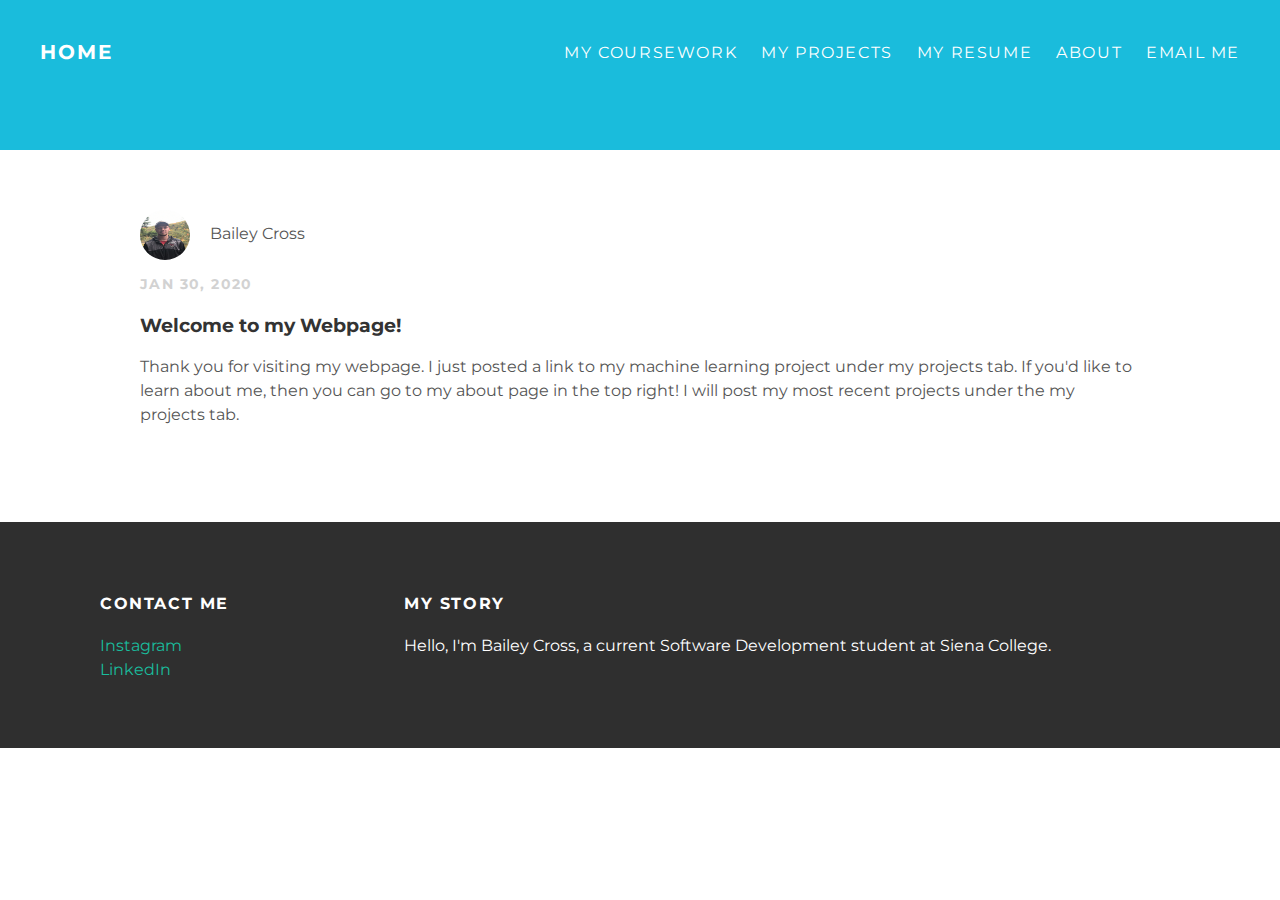
<file: index.html>
<!DOCTYPE html>
<html lang="en" dir="ltr">
  <head>
    <meta charset="utf-8">
    <title>Bailey Cross </title>
    <link rel="stylesheet" type = "text/css" href="styles.css">
  </head>
  <body>

    <div id="header">
      <div class="container">
      <a id = "header-title" href="index.html">Home</a>
      <ul id ="header-nav">
        <li><a href="coursework.html">My Coursework</a></li>
        <li><a href="projects.html">My Projects</a></li>
        <li><a href="resume.html">My Resume</a></li>
        <li><a href="about.html">About</a></li>
        <li><a href="mailto:baileyfcross@gmail.com"> Email me </a></li>
      </ul>
      </div>
     </div>

    <div id="content">
    <div class="post-container">
      <div class="post">
      <div class="post-author">
      <img src="websitepp.jpg" alt = "My Profile Picture">
      <span>Bailey Cross</span>
      </div>
      <p class="post-date">Jan 30, 2020</p>
      <h3 class="post-title">Welcome to my Webpage!</h3>
      <div class="post-content">
        <p>Thank you for visiting my webpage. I just posted a link to my machine learning project under my projects tab.
          If you'd like to learn about me, then you can go to my about page in the top right! I will post my most recent
          projects under the my projects tab.
      </p> <br>
      </div>
      </div>
      </div>
    </div>

    <div id="footer">
    <div class="container">

      <div class ="column">
        <h4>Contact Me</h4>
        <p>
        <a href="https://www.instagram.com/bailey_cross13/">Instagram</a>
        <br>
        <a href="https://www.linkedin.com/in/bailey-cross-a636b7183/">LinkedIn</a>
        </p>
      </div>

      <div class="column">
      <h4>My Story</h4>
      <p>Hello, I'm Bailey Cross, a current Software Development student at Siena College.</p>
      </div>

    </div>
    </div>

  </body>
 </html>
</file>
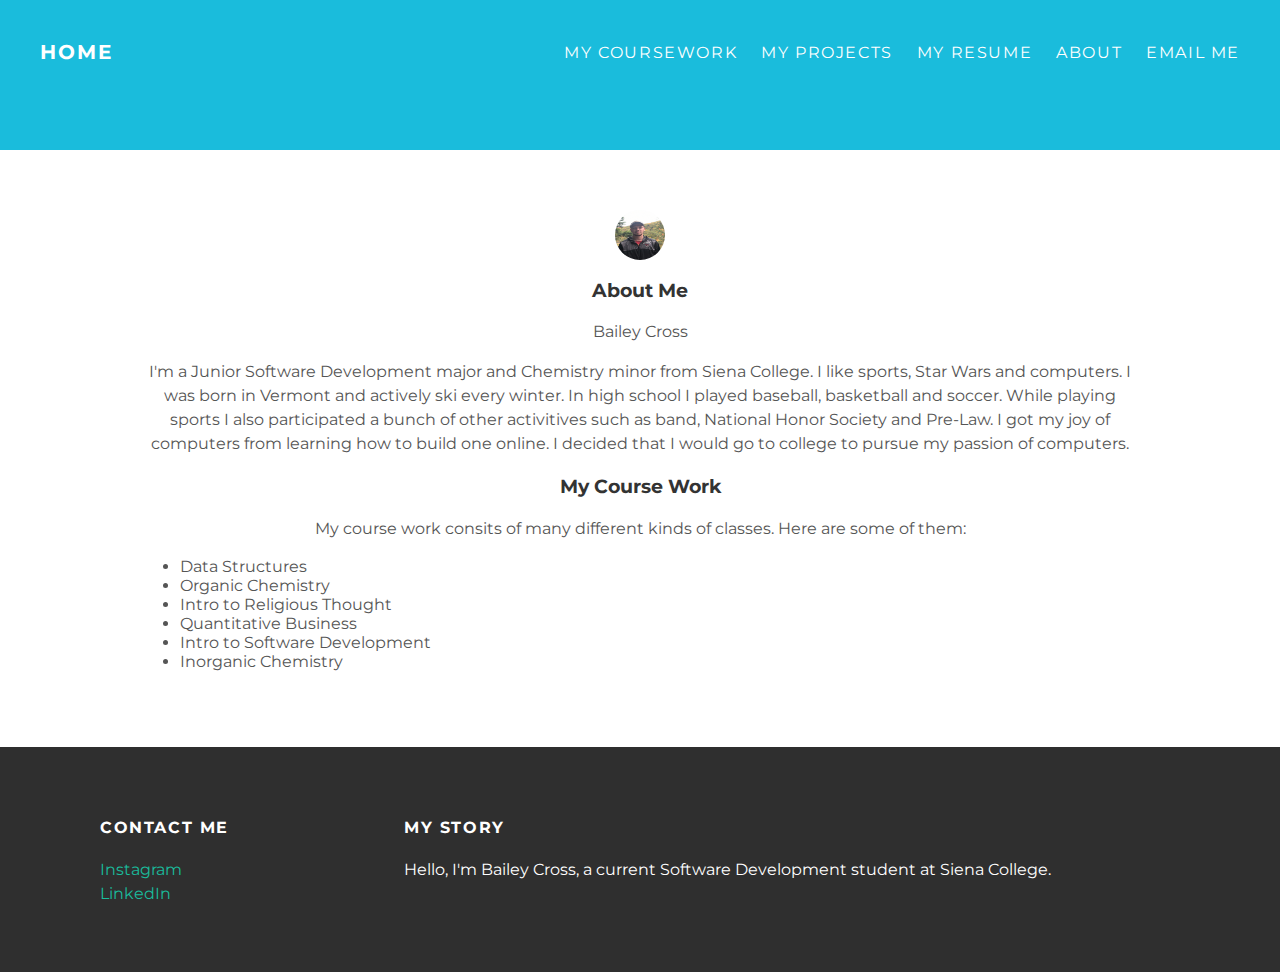
<file: about.html>
<!DOCTYPE html>
<html lang="en" dir="ltr">
  <head>
    <meta charset="utf-8">
    <title>Bailey Cross </title>
    <link rel="stylesheet" type = "text/css" href="styles.css">
  </head>
  <body>

    <div id="header">
      <div class="container">
      <a id = "header-title" href="index.html">Home</a>
      <ul id ="header-nav">
        <li><a href="coursework.html">My Coursework</a></li>
        <li><a href="projects.html">My Projects</a></li>
        <li><a href="resume.html">My Resume</a></li>
        <li><a href="about.html">About</a></li>
        <li><a href="mailto:baileyfcross@gmail.com"> Email me </a></li>
      </ul>
      </div>
     </div>

    <div id="content">
    <div class="container">
      <div class="about">
      <div class="about-author">
      <img src="websitepp.jpg" alt = "my profile picture">
      </div>
      <h3 class="about-title">About Me</h3>
      <div class="about-content">
        <p>Bailey Cross</p>
        <p>I'm a Junior Software Development major and Chemistry minor from Siena College. I like sports, Star Wars and computers.
          I was born in Vermont and actively ski every winter. In high school I played baseball, basketball and soccer.
          While playing sports I also participated a bunch of other activitives such as band, National Honor Society and Pre-Law.
          I got my joy of computers from learning how to build one online. I decided that I would go to college to pursue my passion of computers.
          <h3>My Course Work</h3>
          <p>My course work consits of many different kinds of classes. Here are some of them:</p>
          <ul id = "course-work">
            <li>Data Structures</li>
            <li>Organic Chemistry</li>
            <li>Intro to Religious Thought</li>
            <li>Quantitative Business</li>
            <li>Intro to Software Development</li>
            <li>Inorganic Chemistry</li>
          </ul>
      </div>
      </div>
    </div>
    </div>

    <div id="footer">
    <div class="container">
      <div class="column">
        <h4>Contact Me</h4>
        <p>
        <a href="https://www.instagram.com/bailey_cross13/">Instagram</a>
        <br>
        <a href="https://www.linkedin.com/in/bailey-cross-a636b7183/">LinkedIn</a>
        </p>
      </div>
      <div class="column">
      <h4>My Story</h4>
      <p>Hello, I'm Bailey Cross, a current Software Development student at Siena College.</p>
      </div>
    </div>
    </div>

  </body>
</html>
</file>
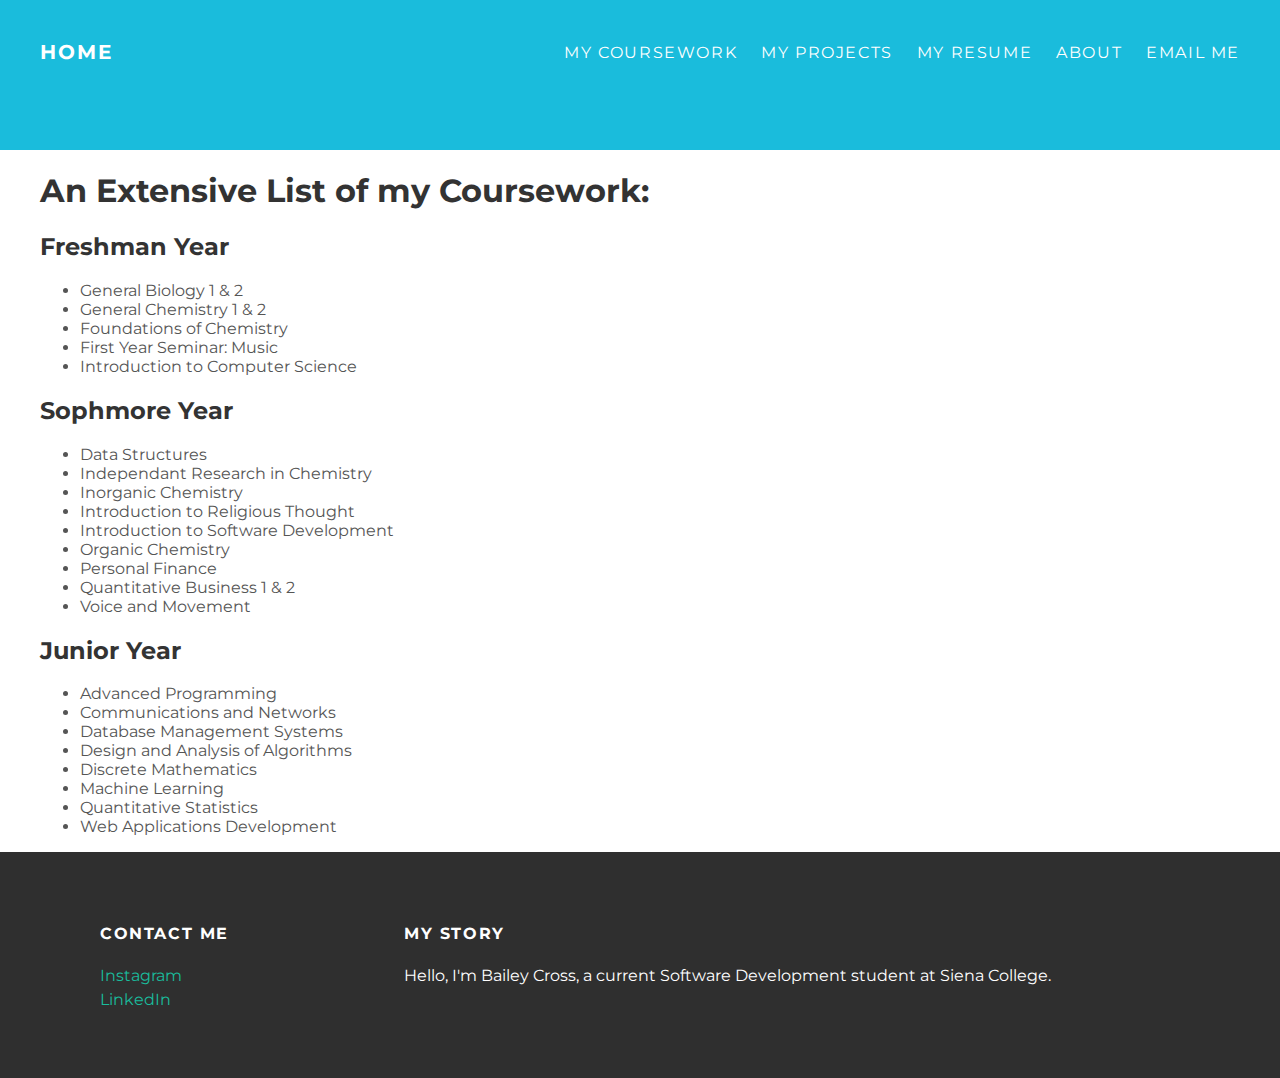
<file: coursework.html>
<!DOCTYPE html>
<html lang="en" dir="ltr">
  <head>
    <meta charset="utf-8">
    <title>Bailey Cross </title>
    <link rel="stylesheet" type = "text/css" href="styles.css">
  </head>
  <body>

    <div id="header">
      <div class="container">
      <a id = "header-title" href="index.html">Home</a>
      <ul id ="header-nav">
        <li><a href="coursework.html">My Coursework</a></li>
        <li><a href="projects.html">My Projects</a></li>
        <li><a href="resume.html">My Resume</a></li>
        <li><a href="about.html">About</a></li>
        <li><a href="mailto:baileyfcross@gmail.com"> Email me </a></li>
      </ul>
      </div>
     </div>

    <div id = "coursework-main">
      <div class="container">
        <h1>An Extensive List of my Coursework:</h1>
        <h2>Freshman Year</h2>
        <ul>
          <li>General Biology 1 & 2</li>
          <li>General Chemistry 1 & 2</li>
          <li>Foundations of Chemistry</li>
          <li>First Year Seminar: Music</li>
          <li>Introduction to Computer Science</li>
        </ul>
        <h2>Sophmore Year</h2>
        <ul>
          <li>Data Structures</li>
          <li>Independant Research in Chemistry</li>
          <li>Inorganic Chemistry</li>
          <li>Introduction to Religious Thought</li>
          <li>Introduction to Software Development</li>
          <li>Organic Chemistry</li>
          <li>Personal Finance</li>
          <li>Quantitative Business 1 & 2</li>
          <li>Voice and Movement</li>
        </ul>
        <h2>Junior Year</h2>
        <ul>
          <li>Advanced Programming</li>
          <li>Communications and Networks</li>
          <li>Database Management Systems</li>
          <li>Design and Analysis of Algorithms</li>
          <li>Discrete Mathematics</li>
          <li>Machine Learning</li>
          <li>Quantitative Statistics</li>
          <li>Web Applications Development</li>
        </ul>
      </div>
    </div>

    <div id="footer">
    <div class="container">

      <div class ="column">
        <h4>Contact Me</h4>
        <p>
        <a href="https://www.instagram.com/bailey_cross13/">Instagram</a>
        <br>
        <a href="https://www.linkedin.com/in/bailey-cross-a636b7183/">LinkedIn</a>
        </p>
      </div>

      <div class="column">
      <h4>My Story</h4>
      <p>Hello, I'm Bailey Cross, a current Software Development student at Siena College.</p>
      </div>

    </div>
    </div>

    </body>
    </html>
</file>
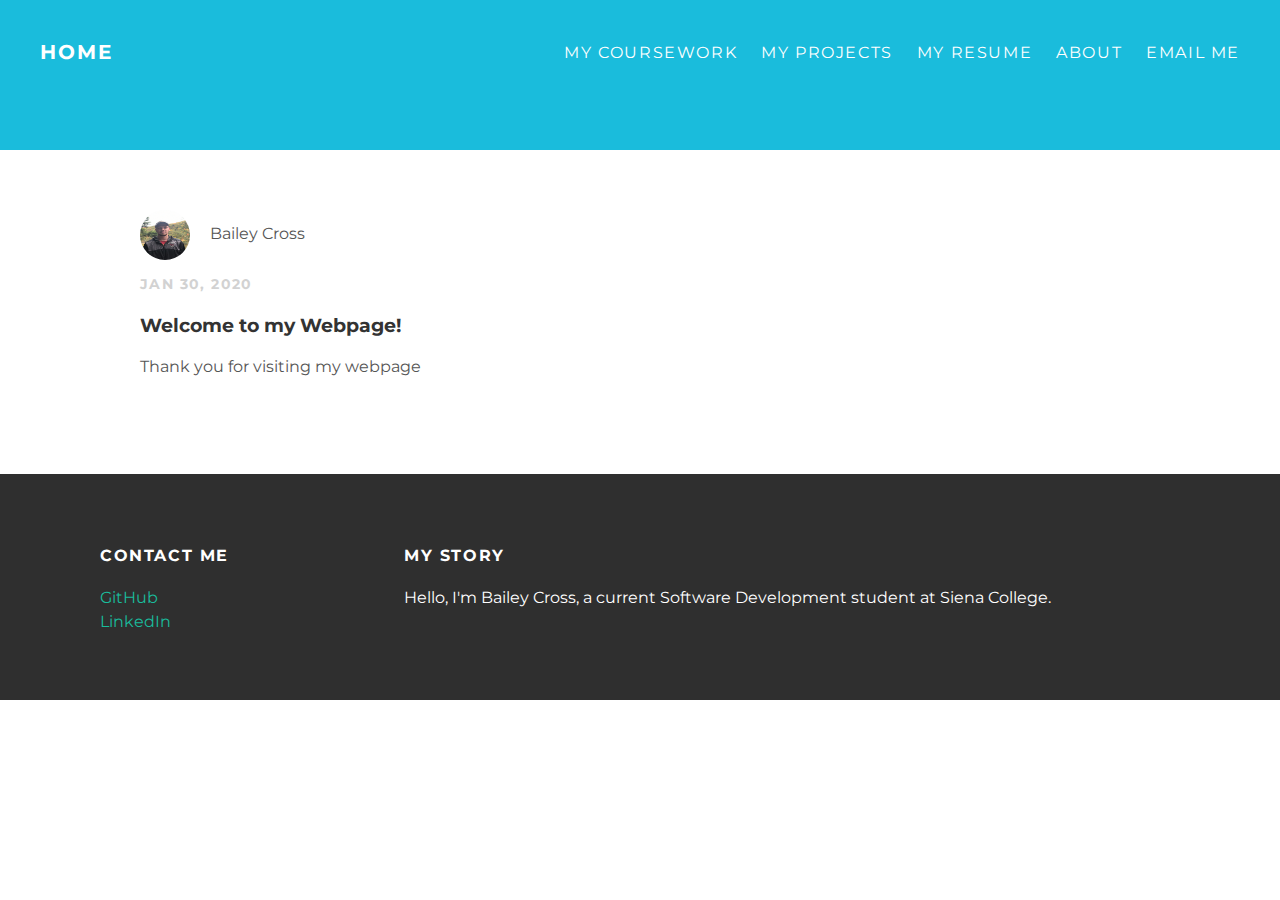
<file: home.html>
<!DOCTYPE html>
<html lang="en" dir="ltr">
  <head>
    <meta charset="utf-8">
    <title>Bailey Cross </title>
    <link rel="stylesheet" type = "text/css" href="styles.css">
  </head>
  <body>

    <div id="header">
      <div class="container">
      <a id = "header-title" href="index.html">Home</a>
      <ul id ="header-nav">
        <li><a href="coursework.html">My Coursework</a></li>
        <li><a href="projects.html">My Projects</a></li>
        <li><a href="resume.html">My Resume</a></li>
        <li><a href="about.html">About</a></li>
        <li><a href="mailto:baileyfcross@gmail.com"> Email me </a></li>
      </ul>
      </div>
     </div>

    <div id="content">
    <div class="post-container">
      <div class="post">
      <div class="post-author">
      <img src="websitepp.jpg" alt = "My Profile Picture">
      <span>Bailey Cross</span>
      </div>
      <p class="post-date">Jan 30, 2020</p>
      <h3 class="post-title">Welcome to my Webpage!</h3>
      <div class="post-content">
        <p>Thank you for visiting my webpage
      </p> <br>
      </div>
      </div>
      </div>
    </div>

    <div id="footer">
    <div class="container">

      <div class ="column">
        <h4>Contact Me</h4>
        <p>
        <a href="https://github.com/baileyfcross">GitHub</a>
        <br>
        <a href="https://www.linkedin.com/in/bailey-cross-a636b7183/">LinkedIn</a>
        </p>
      </div>

      <div class="column">
      <h4>My Story</h4>
      <p>Hello, I'm Bailey Cross, a current Software Development student at Siena College.</p>
      </div>

    </div>
    </div>

  </body>
 </html>
</file>
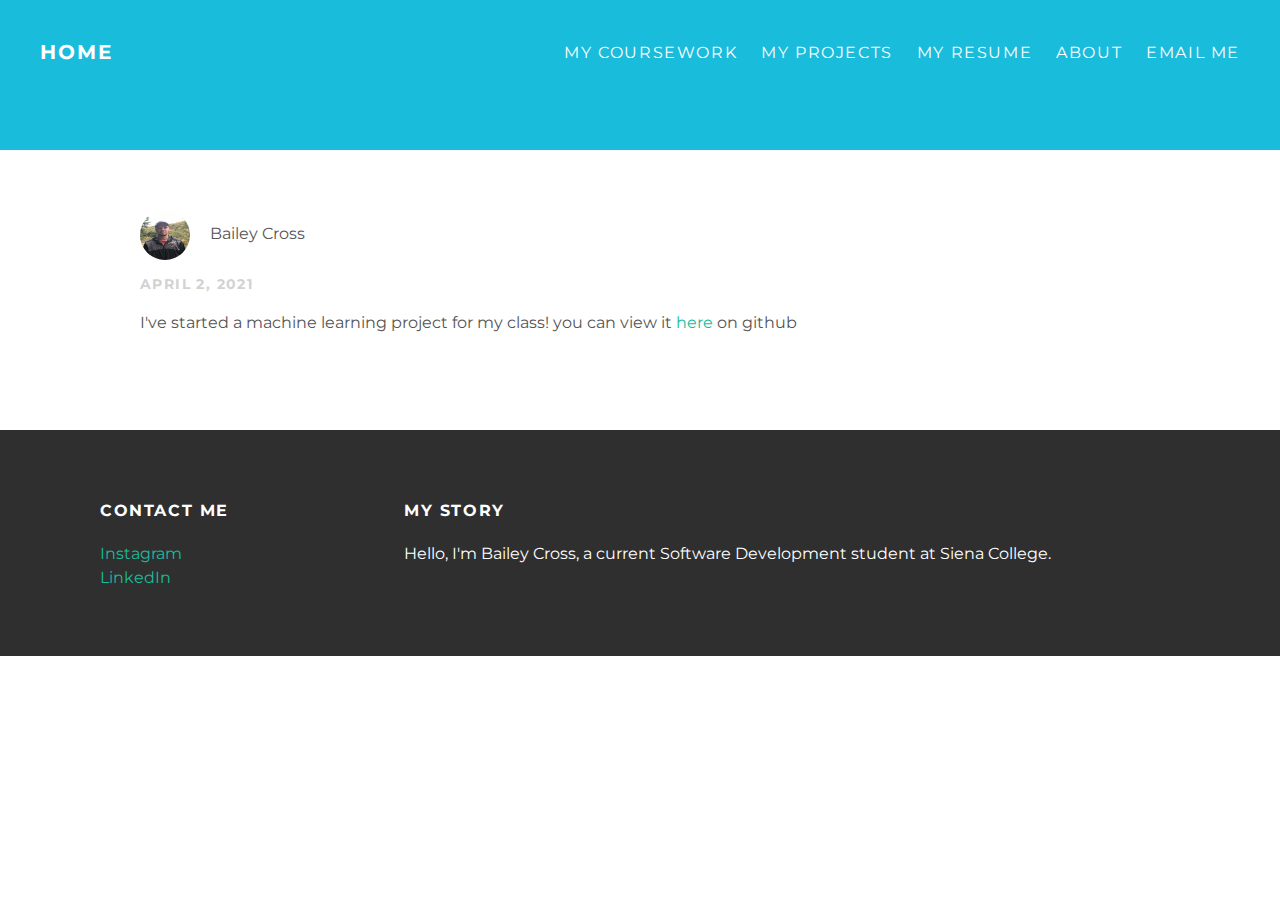
<file: projects.html>
<!DOCTYPE html>
<html lang="en" dir="ltr">
  <head>
    <meta charset="utf-8">
    <title>Bailey Cross</title>
    <link rel="stylesheet" type = "text/css" href="styles.css">
  </head>
  <body>

    <div id="header">
      <div class="container">
      <a id = "header-title" href="index.html">Home</a>
      <ul id ="header-nav">
        <li><a href="coursework.html">My Coursework</a></li>
        <li><a href="projects.html">My Projects</a></li>
        <li><a href="resume.html">My Resume</a></li>
        <li><a href="about.html">About</a></li>
        <li><a href="mailto:baileyfcross@gmail.com"> Email me </a></li>
      </ul>
      </div>
     </div>

    <div id="content">
    <div class="post-container">
      <div class="post">
      <div class="post-author">
      <img src="websitepp.jpg" alt = "My Profile Picture">
      <span>Bailey Cross</span>
      </div>
      <p class="post-date">April 2, 2021</p>
      <div class="post-content">
        <p> I've started a machine learning project for my class!
          you can view it <a href="https://github.com/baileyfcross/machinelearningproject1">
          here</a> on github
      </p> <br>
      </div>
      </div>
      </div>
    </div>

    <div id="footer">
    <div class="container">
      <div class="column">
        <h4>Contact Me</h4>
        <p>
        <a href="https://www.instagram.com/bailey_cross13/">Instagram</a>
        <br>
        <a href="https://www.linkedin.com/in/bailey-cross-a636b7183/">LinkedIn</a>
        </p>
      </div>
      <div class="column">
      <h4>My Story</h4>
      <p>Hello, I'm Bailey Cross, a current Software Development student at Siena College.</p>
      </div>
    </div>
    </div>

  </body>
</html>
</file>
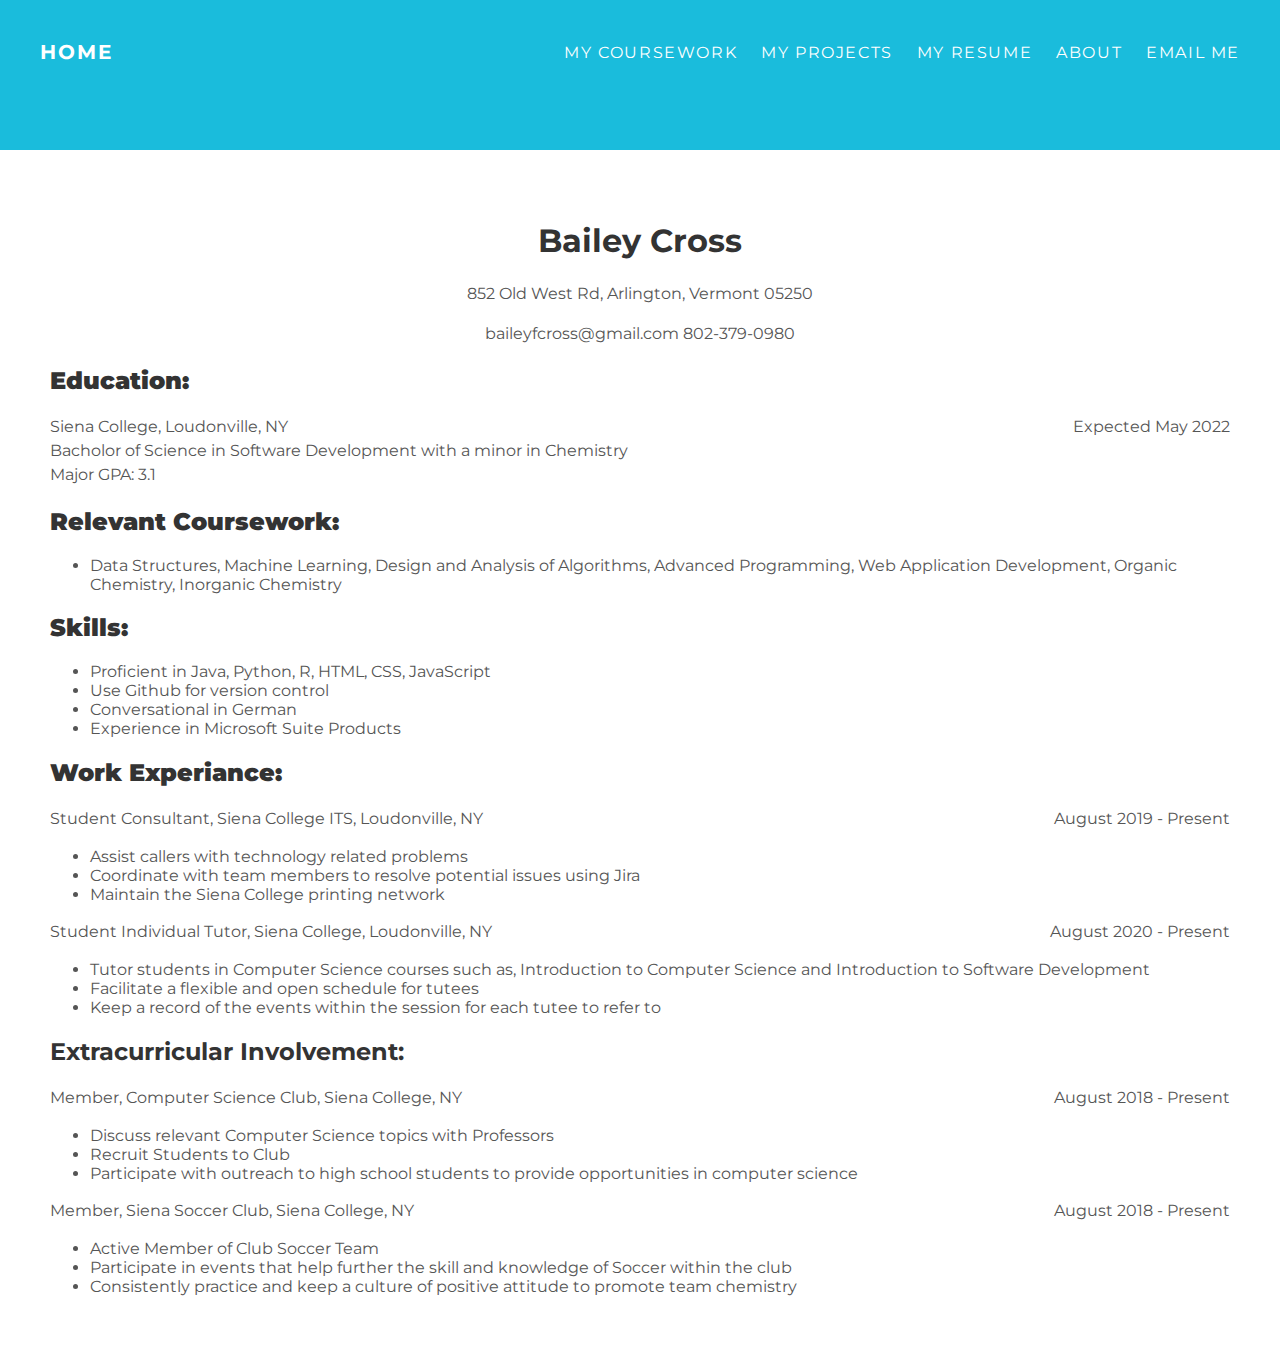
<file: resume.html>
<!DOCTYPE html>
<html lang = "en" dir="ltr">
  <head>
    <meta charset="utf-8">
    <title>Bailey Cross </title>
    <link rel="stylesheet" type = "text/css" href="styles.css">
  </head>
  <body>

    <div id="header">
      <div class="container">
      <a id = "header-title" href="index.html">Home</a>
      <ul id ="header-nav">
        <li><a href="coursework.html">My Coursework</a></li>
        <li><a href="projects.html">My Projects</a></li>
        <li><a href="resume.html">My Resume</a></li>
        <li><a href="about.html">About</a></li>
        <li><a href="mailto:baileyfcross@gmail.com"> Email me </a></li>
      </ul>
      </div>
     </div>
     <div id = "resumeID">
         <div id="heading">
           <h1 id = "name">Bailey Cross</h1>
           <p id = "address">852 Old West Rd, Arlington, Vermont 05250 </p>
           <p id = "contact">baileyfcross@gmail.com 802-379-0980</p>
         </div>

         <div class="education">
           <h2><strong>Education:</strong></h2>
           <p>Siena College, Loudonville, NY <span class ="expected">Expected May 2022</span><br>
             Bacholor of Science in Software Development with a minor in Chemistry <br>
             Major GPA: 3.1
           </p>
         </div>

         <div class="relavent">
           <h2><strong>Relevant Coursework:</strong></h2>
           <ul>
             <li>Data Structures, Machine Learning, Design and Analysis of Algorithms,
               Advanced Programming, Web Application Development, Organic Chemistry,
               Inorganic Chemistry
             </li>
           </ul>
           </div>

           <div class="skills">
             <h2><strong>Skills:</strong></h2>
             <ul>
               <li>Proficient in Java, Python, R, HTML, CSS, JavaScript</li>
               <li>Use Github for version control</li>
               <li>Conversational in German</li>
               <li>Experience in Microsoft Suite Products</li>
             </ul>
           </div>

           <div class="workexp">
             <h2><strong>Work Experiance:</strong></h2>
             <div id="stuconslt">
               <p>Student Consultant, Siena College ITS, Loudonville, NY<span class="expected">August 2019 - Present</span>  </p>
               <ul>
                 <li>Assist callers with technology related problems</li>
                 <li>Coordinate with team members to resolve potential issues using Jira</li>
                 <li>Maintain the Siena College printing network</li>
               </ul>

             </div>
             <div class="stutut">
               <p>Student Individual Tutor, Siena College, Loudonville, NY<span class="expected">August 2020 - Present</span>  </p>
               <ul>
                 <li>Tutor students in Computer Science courses such as, Introduction to Computer
                     Science and Introduction to Software Development</li>
                 <li>Facilitate a flexible and open schedule for tutees</li>
                 <li>Keep a record of the events within the session for each tutee to refer to</li>
               </ul>

             </div>
           </div>

           <div class="extrainvolv">
             <h2>Extracurricular Involvement:</h2>
             <div class="compsciclub">
               <p>Member, Computer Science Club, Siena College, NY<span class = "expected">August 2018 - Present</span>  </p>
                 <ul>
                   <li>Discuss relevant Computer Science topics with Professors</li>
                   <li>Recruit Students to Club</li>
                   <li>Participate with outreach to high school students to provide opportunities in
                     computer science</li>
                 </ul>

             </div>
             <div class="soccerclub">
               <p>Member, Siena Soccer Club, Siena College, NY<span class = "expected">August 2018 - Present</span></p>
                 <ul>
                   <li>Active Member of Club Soccer Team</li>
                   <li>Participate in events that help further the skill and knowledge of Soccer within the
                       club</li>
                   <li>Consistently practice and keep a culture of positive attitude to promote team
                       chemistry</li>
                 </ul>
             </div>
           </div>
        </div>
       </body>
     </html>
</file>
<file: styles.css>
@import url(https://fonts.googleapis.com/css?family=Montserrat:400,700);

body {
  color: #555;
  margin: 0;

  font-family: 'Montserrat', sans-serif;
  src: url(https://fonts.googleapis.com/css?family=Montserrat:400,700);
}

a {
  color: #1abc9c;
  text-decoration: none;
}

a:hover {
  color: #F6A623
}

h1, h2, h3, h4 {
  color: #333;
}

p {
  line-height: 1.5;
}

.column {
  min-width: 300px;
  display: inline-block;
  vertical-align: top;
}

.post-container:nth-child(even) {
  background-color: #f2f2f2;
}

.container {
  max-width: 1200px;
  margin: 0 auto;
}

.post {
  max-width: 1000px;
  margin: 0 auto;
  padding: 60px 0;
}

.about {
  max-width: 1000px;
  margin: 0 auto;
  padding: 60px 0;
  text-align: center;
}

.post-author img,
.about-author img {
  width: 50px;
  height: 50px;
  vertical-align: middle;
  border-radius: 25px;
}

.post-author span {
  margin-left: 16px;
}

.post-date {
  color: #D2D2D2;

  font-size: 14px;
  font-weight: bold;

  text-transform: uppercase;
  letter-spacing: 0.1em;
}

#course-work {
  text-align: left;
}

#header {
  background-color: #1abcdc;
  height: 150px;
  line-height: 105px;
}

#header a {
  color: white;
  text-decoration: none;

  text-transform: uppercase;
  letter-spacing: 0.1em;
}

#header a:hover {
  color: #222;
}

#header-title {
  display: block;
  float: left;

  font-size: 20px;
  font-weight: bold;
}

#header-nav {
  display: block;
  float: right;
  margin-top: 0;
}

#header-nav li {
  display: inline;
  padding-left: 20px;
}

#footer {
  background-color: #2f2f2f;
  padding: 50px 0;
}

#footer h4 {
  color: white;
  text-transform: uppercase;
  letter-spacing: 0.1em;
  padding-left: 60px;
}

#footer p {
  color: white;
  padding-left: 60px;
}

#heading {
  text-align: center;
}
#education{
  text-align: left;
}
.expected{
  display: inline;
  float: right;
}

#resumeID {
    padding: 50px;
}
</file>
